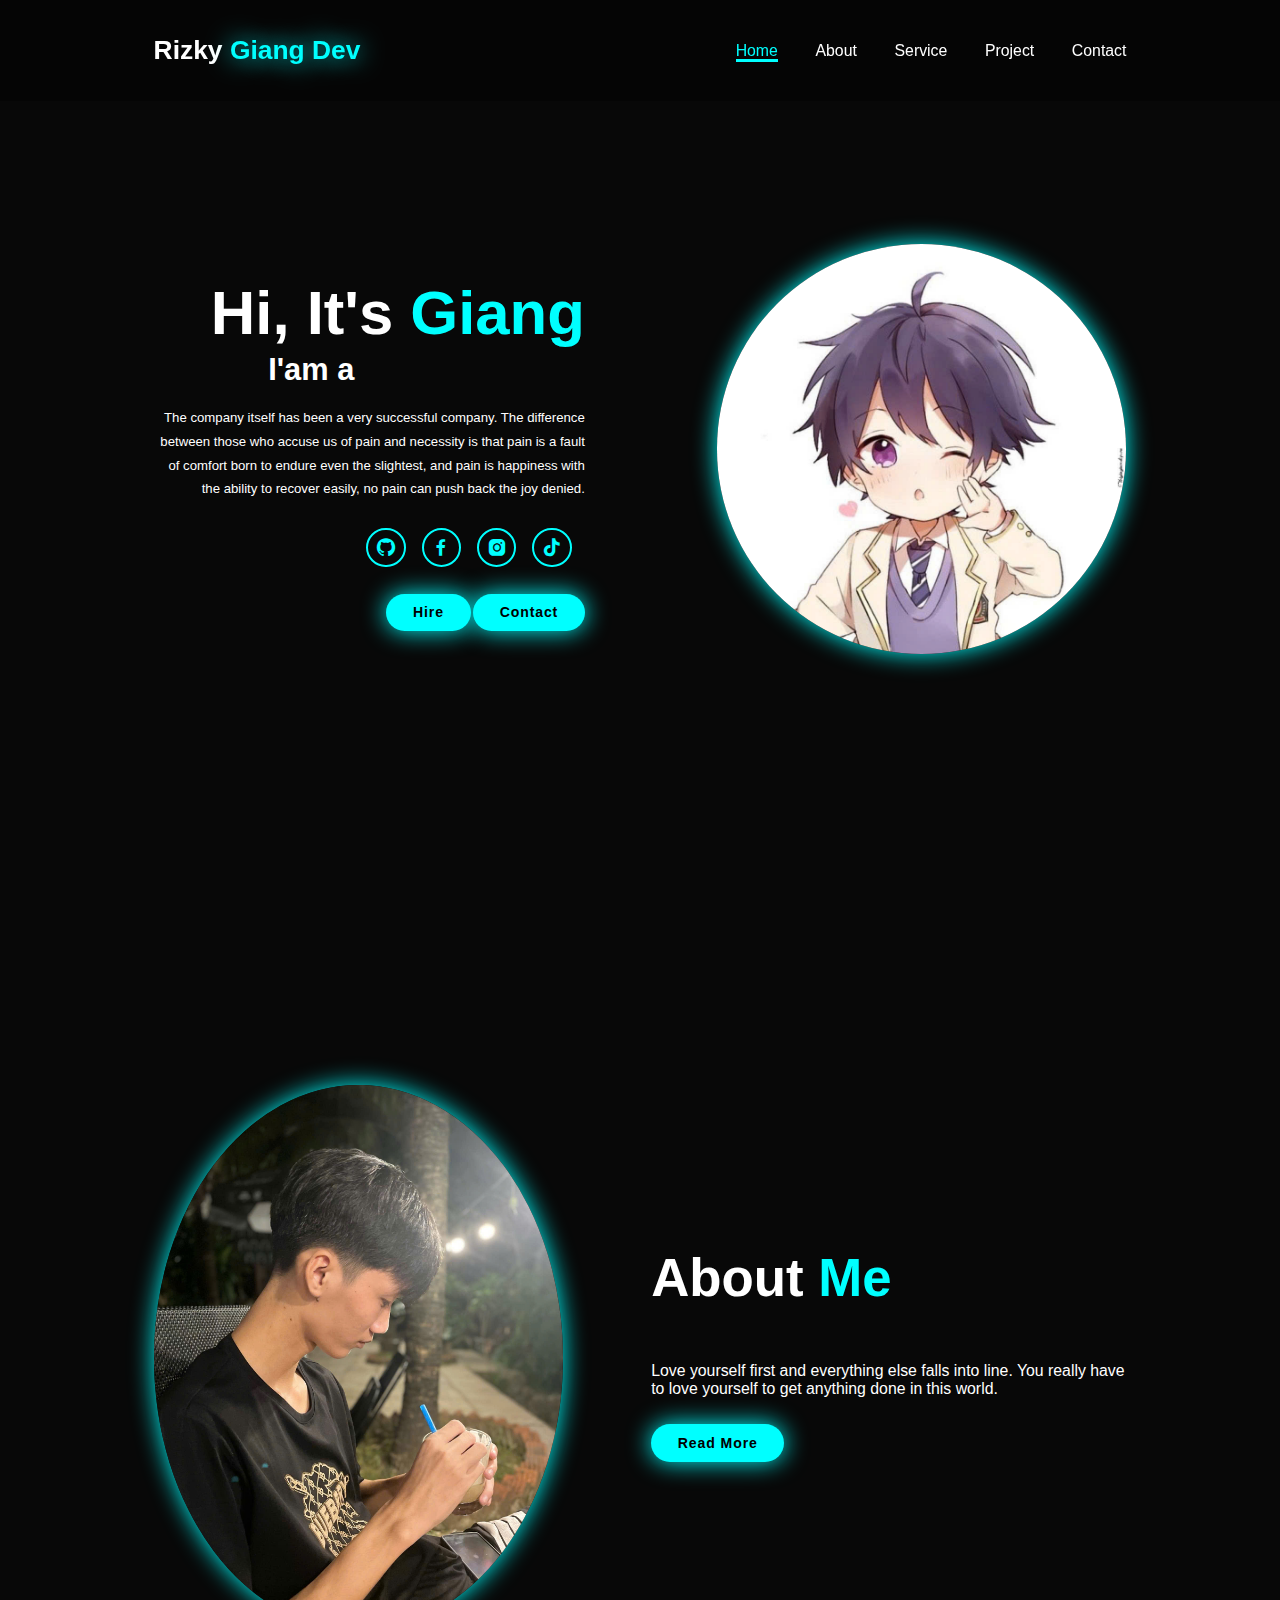
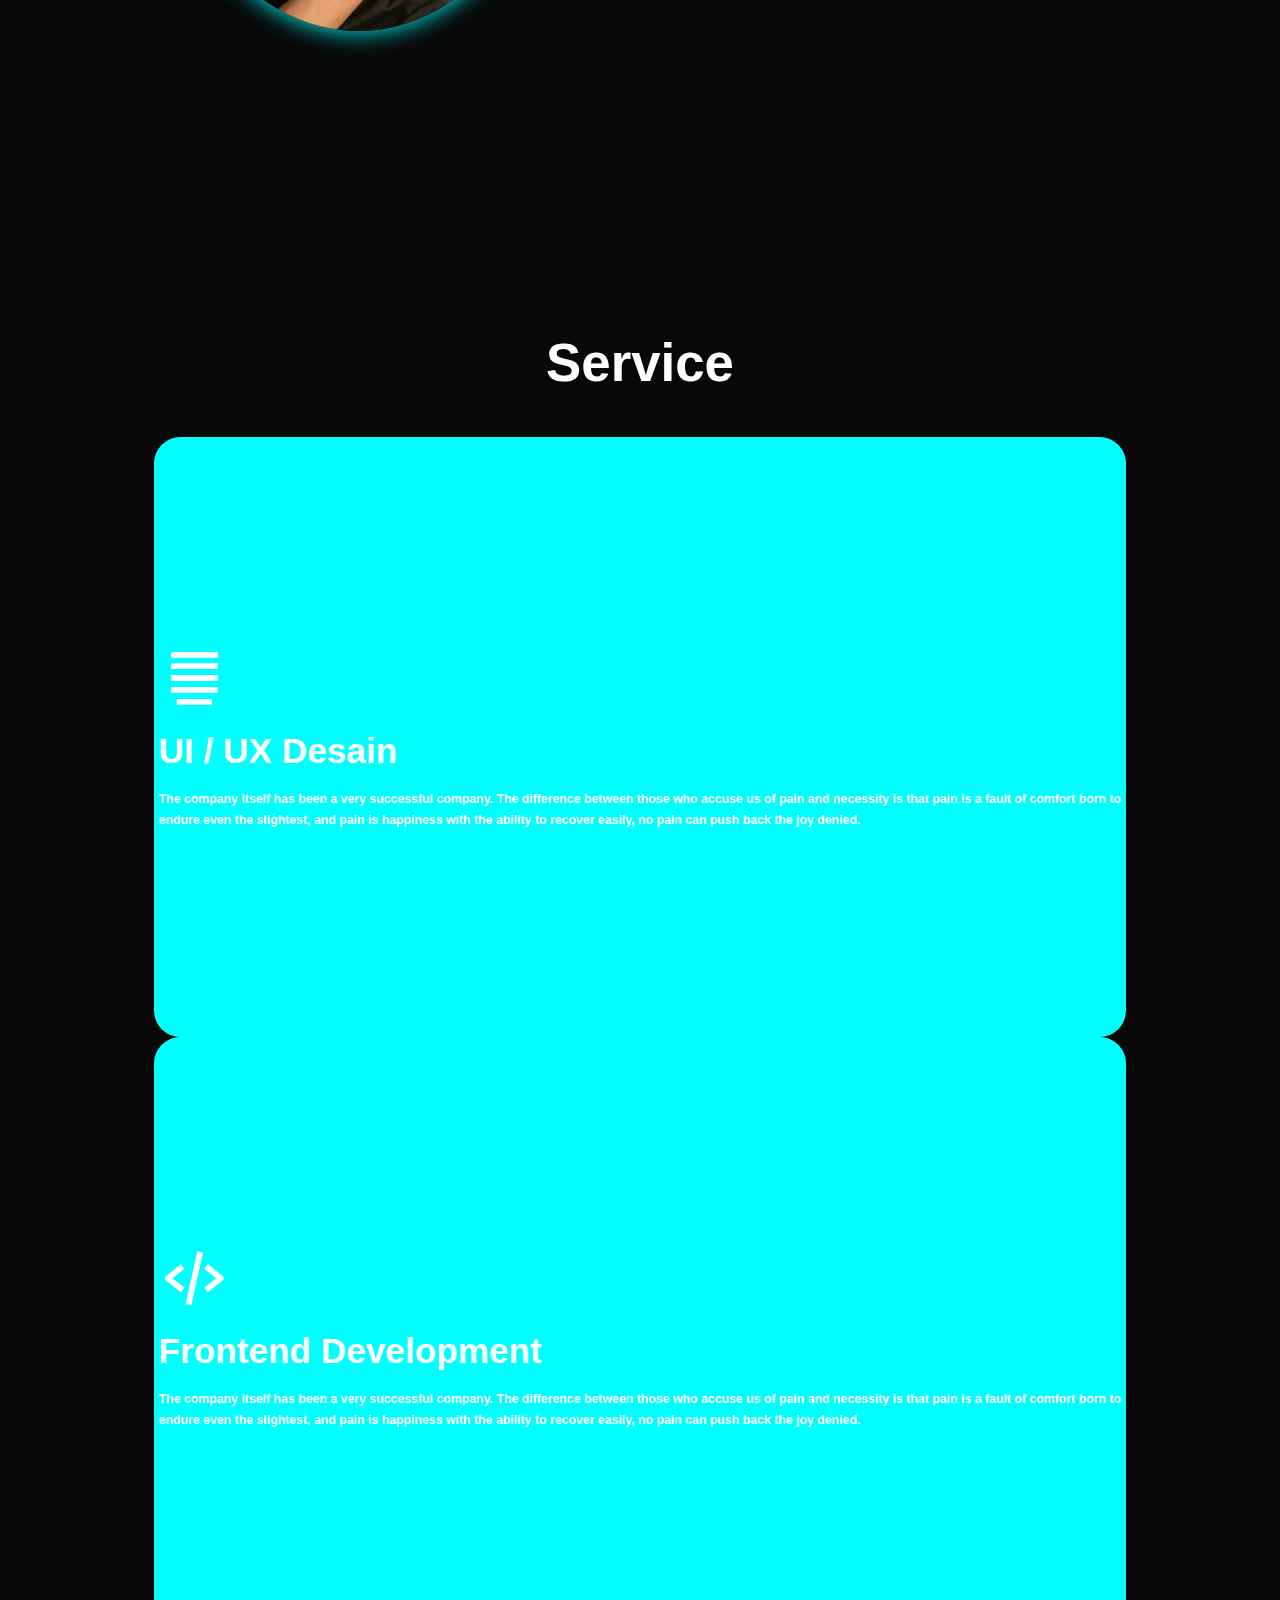
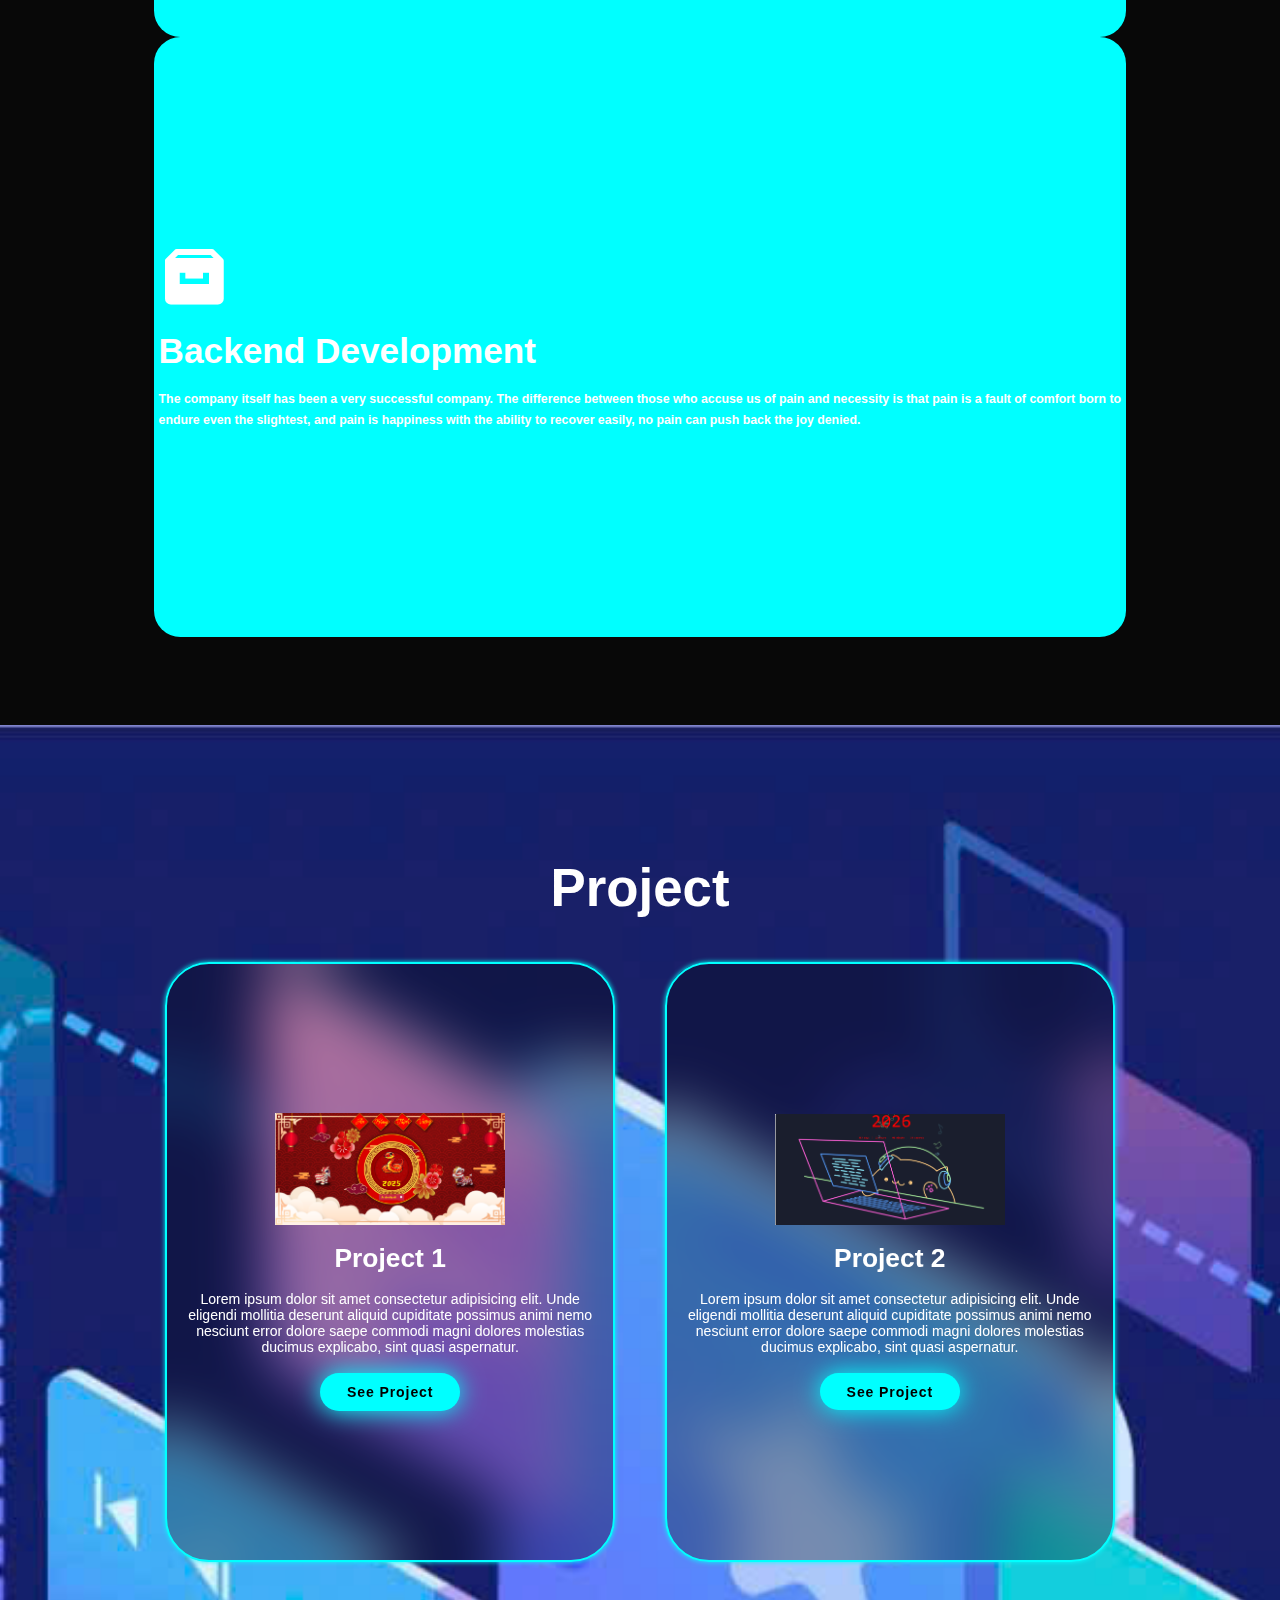
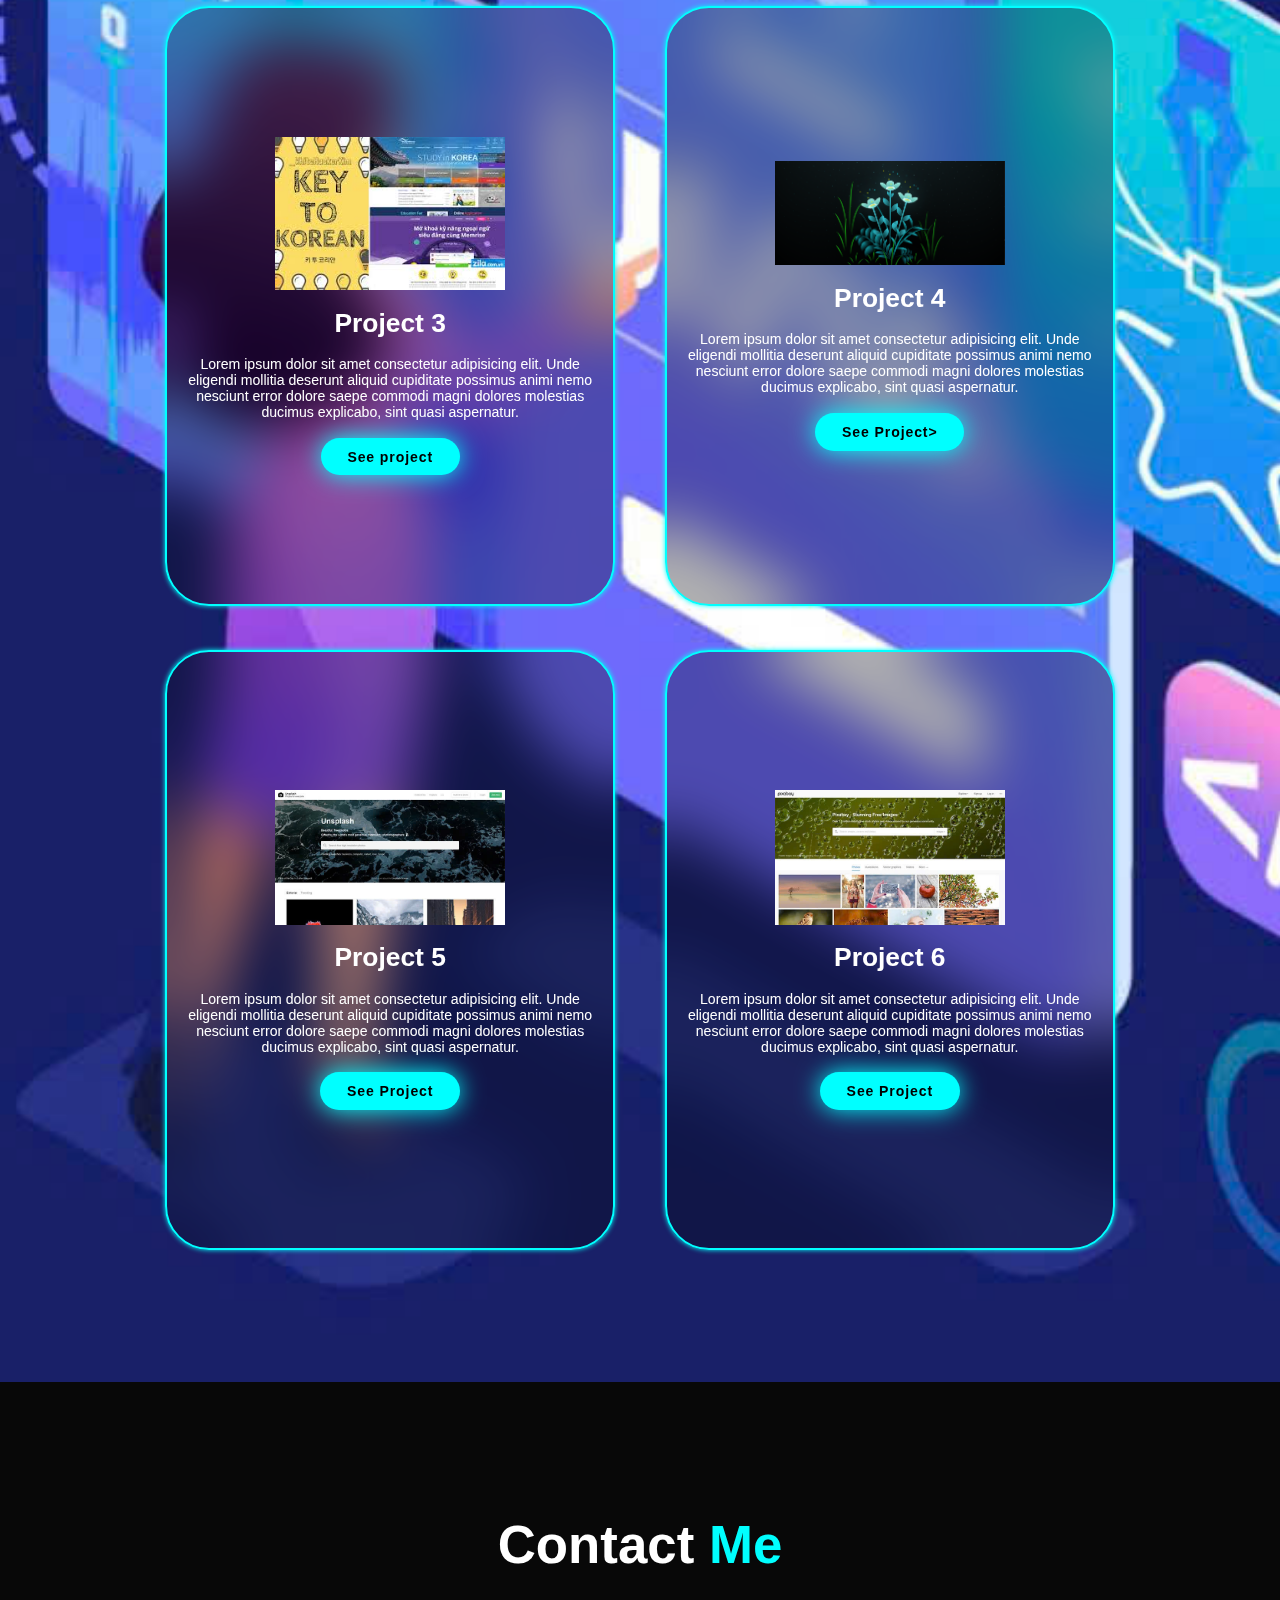
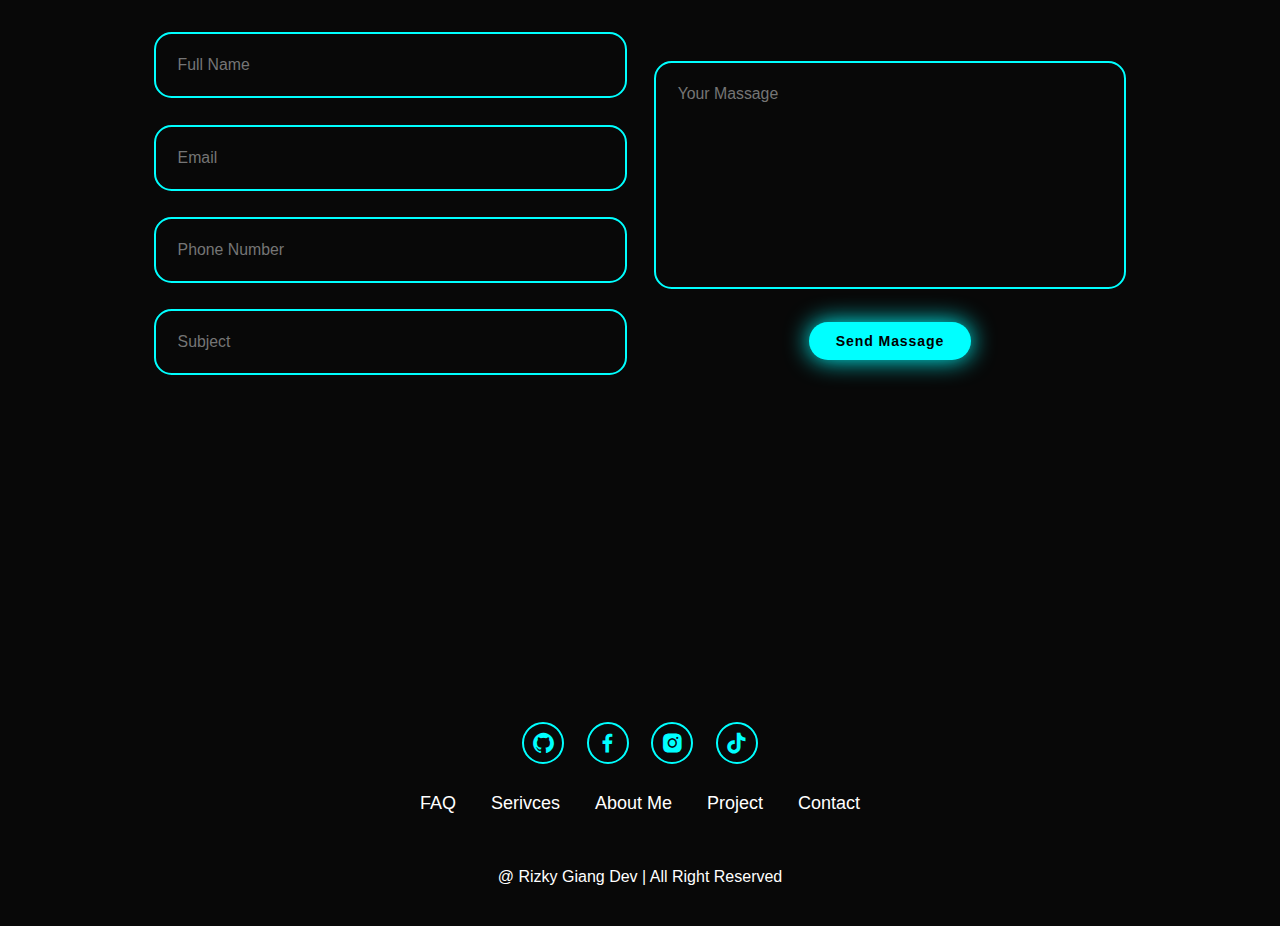
<file: index.html>
<!DOCTYPE html>
<html lang="en">
<head>
    <meta charset="UTF-8">
    <meta name="viewport" content="width=device-width, initial-scale=1.0">
    <title>Responsive Website</title>
    <link rel="stylesheet" href="style.css">
    <link href='https://unpkg.com/boxicons@2.1.4/css/boxicons.min.css' rel='stylesheet'>
</head>
<body>

    <header class="header">
        <a href="https://thietkewebchuyen.com/" class="logo">
            Rizky <span>Giang <span>Dev</span>
        </a>

        <i class="bx bx-menu" id="menu-icon"></i>

        <nav class="navbar">
            <a href="#home" class="active">Home</a>
            <a href="#about">About</a>
            <a href="#service">Service</a>
            <a href="#project">Project</a>
            <a href="#contact">Contact</a>
        </nav>
    </header>

    <section class="home" id="home">
        <div class="home-content">
            <h1>Hi, It's <span>Giang</span></h1>
            <h3 class="text-animation">
                I'am a <span></span>
            </h3>
            <p>The company itself has been a very successful company. The difference between those who accuse us of pain and necessity is that pain is a fault of comfort born to endure even the slightest, and pain is happiness with the ability to recover easily, no pain can push back the joy denied.</p>

            <div class="social-icons">
                <a href="https://github.com/Giang-LT">
                    <i class="bx bxl-github"></i>
                </a>
                <a href="https://www.facebook.com/GiangOK2006?mibextid=ZbWKwL">
                    <i class="bx bxl-facebook"></i>
                </a>
                <a href="https://www.instagram.com/tiengiang11.okgiang?igsh=MTRhemtqdXp4aHZjag==">
                    <i class="bx bxl-instagram-alt"></i>
                </a>
                <a href="https://www.tiktok.com/@gabriel1407?_t=8shg9Y6WSoS&_r=1">
                    <i class="bx bxl-tiktok"></i>
                </a>
            </div>

            <div class="btn-grup">
                <a href="https://zalo.me/0963793784
                " class="btn">Hire</a>
                <a href="https://zalo.me/0963793784" class="btn">Contact</a> 
            </div>
        </div>

        <div class="home-img">
            <img src="image/hihi.jpg" alt="">
        </div>     
    </section>

    <section class="about" id="about">
        <div class="about-img">
            <img src="image/giang.jpg" alt="">
        </div>
    
         <div class="about-content">
        <h2 class="heading">About <span>Me</span></h2>
        <h3 class="text-animation">
            <span></span>
        </h3>
        <p>Love yourself first and everything else falls into line. You really have to love yourself to get anything done in this world. </p>
        <a href="#" class="btn">Read More</a>
         </div>
    </section>

    <section class="service" id="service">
        <h2 class="heading">Service</h2>

        <div class="service container">
            <div class="service-box">
                <div class="service-info">
                    <i class="bx bx-align-justify"></i>
                    <h4>UI / UX Desain</h4>
                    <p>The company itself has been a very successful company. The difference between those who accuse us of pain and necessity is that pain is a fault of comfort born to endure even the slightest, and pain is happiness with the ability to recover easily, no pain can push back the joy denied.</p>
                </div>
            </div>
            
            <div class="service-box">
                <div class="service-info">
                    <i class="bx bx-code-alt"></i>
                    <h4>Frontend Development</h4>
                    <p>The company itself has been a very successful company. The difference between those who accuse us of pain and necessity is that pain is a fault of comfort born to endure even the slightest, and pain is happiness with the ability to recover easily, no pain can push back the joy denied.</p>
                </div>
            </div>

            <div class="service-box">
                <div class="service-info">
                    <i class="bx bxs-archive"></i>
                    <h4>Backend Development</h4>
                    <p>The company itself has been a very successful company. The difference between those who accuse us of pain and necessity is that pain is a fault of comfort born to endure even the slightest, and pain is happiness with the ability to recover easily, no pain can push back the joy denied.</p>
                </div>
            </div>
        </div>
    </section>

    <section class="project" id="project">
        <h2 class="heading">Project</h2>

        <div class="project-box">
            <div class="project-card">
                <img src="image/forjeck1.png" alt="">

                <h3>Project 1</h3>

                <p>Lorem ipsum dolor sit amet consectetur adipisicing elit. Unde eligendi mollitia deserunt aliquid cupiditate possimus animi nemo nesciunt error dolore saepe commodi magni dolores molestias ducimus explicabo, sint quasi aspernatur.</p>
                <a href="https://giang-lt.github.io/Happy-New-Year-2025/" class="btn">See Project</a>
            </div>

            <div class="project-card">
                <img src="image/forjeck2.png" alt="">

                <h3>Project 2</h3>

                <p>Lorem ipsum dolor sit amet consectetur adipisicing elit. Unde eligendi mollitia deserunt aliquid cupiditate possimus animi nemo nesciunt error dolore saepe commodi magni dolores molestias ducimus explicabo, sint quasi aspernatur.</p>
                <a href="https://giang-lt.github.io/chucmungnammoi2025/" class="btn">See Project</a> 
            </div>

            <div class="project-card">
                <img src="image/forjeck3.jpg" alt="">

                <h3>Project 3</h3>

                <p>Lorem ipsum dolor sit amet consectetur adipisicing elit. Unde eligendi mollitia deserunt aliquid cupiditate possimus animi nemo nesciunt error dolore saepe commodi magni dolores molestias ducimus explicabo, sint quasi aspernatur.</p>
                <a href="https://stone-brush-eea.notion.site/b2bfea9aa2154151809966be7c5bb1c6?v=b28ee4da6b664d6dba8a0a8b3a876345&pvs=4" class="btn">See project</a>
            </div>

            <div class="project-card">
                <img src="image/frojeck4.png" alt="">

                <h3>Project 4</h3>

                <p>Lorem ipsum dolor sit amet consectetur adipisicing elit. Unde eligendi mollitia deserunt aliquid cupiditate possimus animi nemo nesciunt error dolore saepe commodi magni dolores molestias ducimus explicabo, sint quasi aspernatur.</p>
                <a href="https://github.com/Giang-LT/phaohoaa" class="btn">See Project></a>
            </div>

            <div class="project-card">
                <img src="image/forjeck5.jpg" alt="">

                <h3>Project 5</h3>

                <p>Lorem ipsum dolor sit amet consectetur adipisicing elit. Unde eligendi mollitia deserunt aliquid cupiditate possimus animi nemo nesciunt error dolore saepe commodi magni dolores molestias ducimus explicabo, sint quasi aspernatur.</p>
                <div class="btn">See Project</div>
            </div>

            <div class="project-card">
                <img src="image/forjeck6.jpg" alt="">

                <h3>Project 6</h3>

                <p>Lorem ipsum dolor sit amet consectetur adipisicing elit. Unde eligendi mollitia deserunt aliquid cupiditate possimus animi nemo nesciunt error dolore saepe commodi magni dolores molestias ducimus explicabo, sint quasi aspernatur.</p>
                <div class="btn">See Project</div>
            </div>
        </div>
    </section>

    <section class="contact" id="contact">
        <h2 class="heading">Contact <span>Me</span></h2>

        <form action="#">
            <div class="input-group">
                <div class="input-box">
                    <input type="text" placeholder="Full Name">
                    <input type="email" placeholder="Email">
                </div>
                <div class="input-box">
                    <input type="number" 
                    placeholder="Phone Number">
                    <input type="text" 
                    placeholder="Subject">
                </div>
            </div>

            <div class="input-group-2">
                <textarea name="" id="" cols="30" rows="10" placeholder="Your Massage"></textarea>
                <input type="submit" value="Send Massage" class="btn">
            </div>
        </form>
    </section>

    <footer class="footer">
        <div class="social">
            <a href="https://github.com/Giang-LT">
                <i class="bx bxl-github"></i>
            </a>
            <a href="https://www.facebook.com/GiangOK2006?mibextid=ZbWKwL">
                <i class="bx bxl-facebook"></i>
            </a>
            <a href="https://www.instagram.com/tiengiang11.okgiang?igsh=MTRhemtqdXp4aHZjag==">
                <i class="bx bxl-instagram-alt"></i>
            </a>
            <a href="https://www.tiktok.com/@gabriel1407?_t=8shg9Y6WSoS&_r=1">
                <i class="bx bxl-tiktok"></i>
            </a>
        </div>

        <ul class="lsit">
            <li>
                <a href="https://stone-brush-eea.notion.site/Kh-m-Ph-Ti-ng-H-n-M-i-C-u-H-i-B-n-C-n-Bi-t-16e790b26ded80edae0adb3f8edd57dd?pvs=4">FAQ</a>
            </li>
            <li>
                <a href="#services">Serivces</a>
            </li>
            <li>
                <a href="#about">About Me</a>
            </li>
            <li>
                <a href="#Project">Project</a>
            </li>
            <li>
                <a href="#contact">Contact</a>
            </li>
        </ul>
        <p class="copyright">
            @ Rizky Giang Dev | All Right Reserved
        </p>
    </footer>
    <script src="script.js"></script>
</body>
</html>
</file>
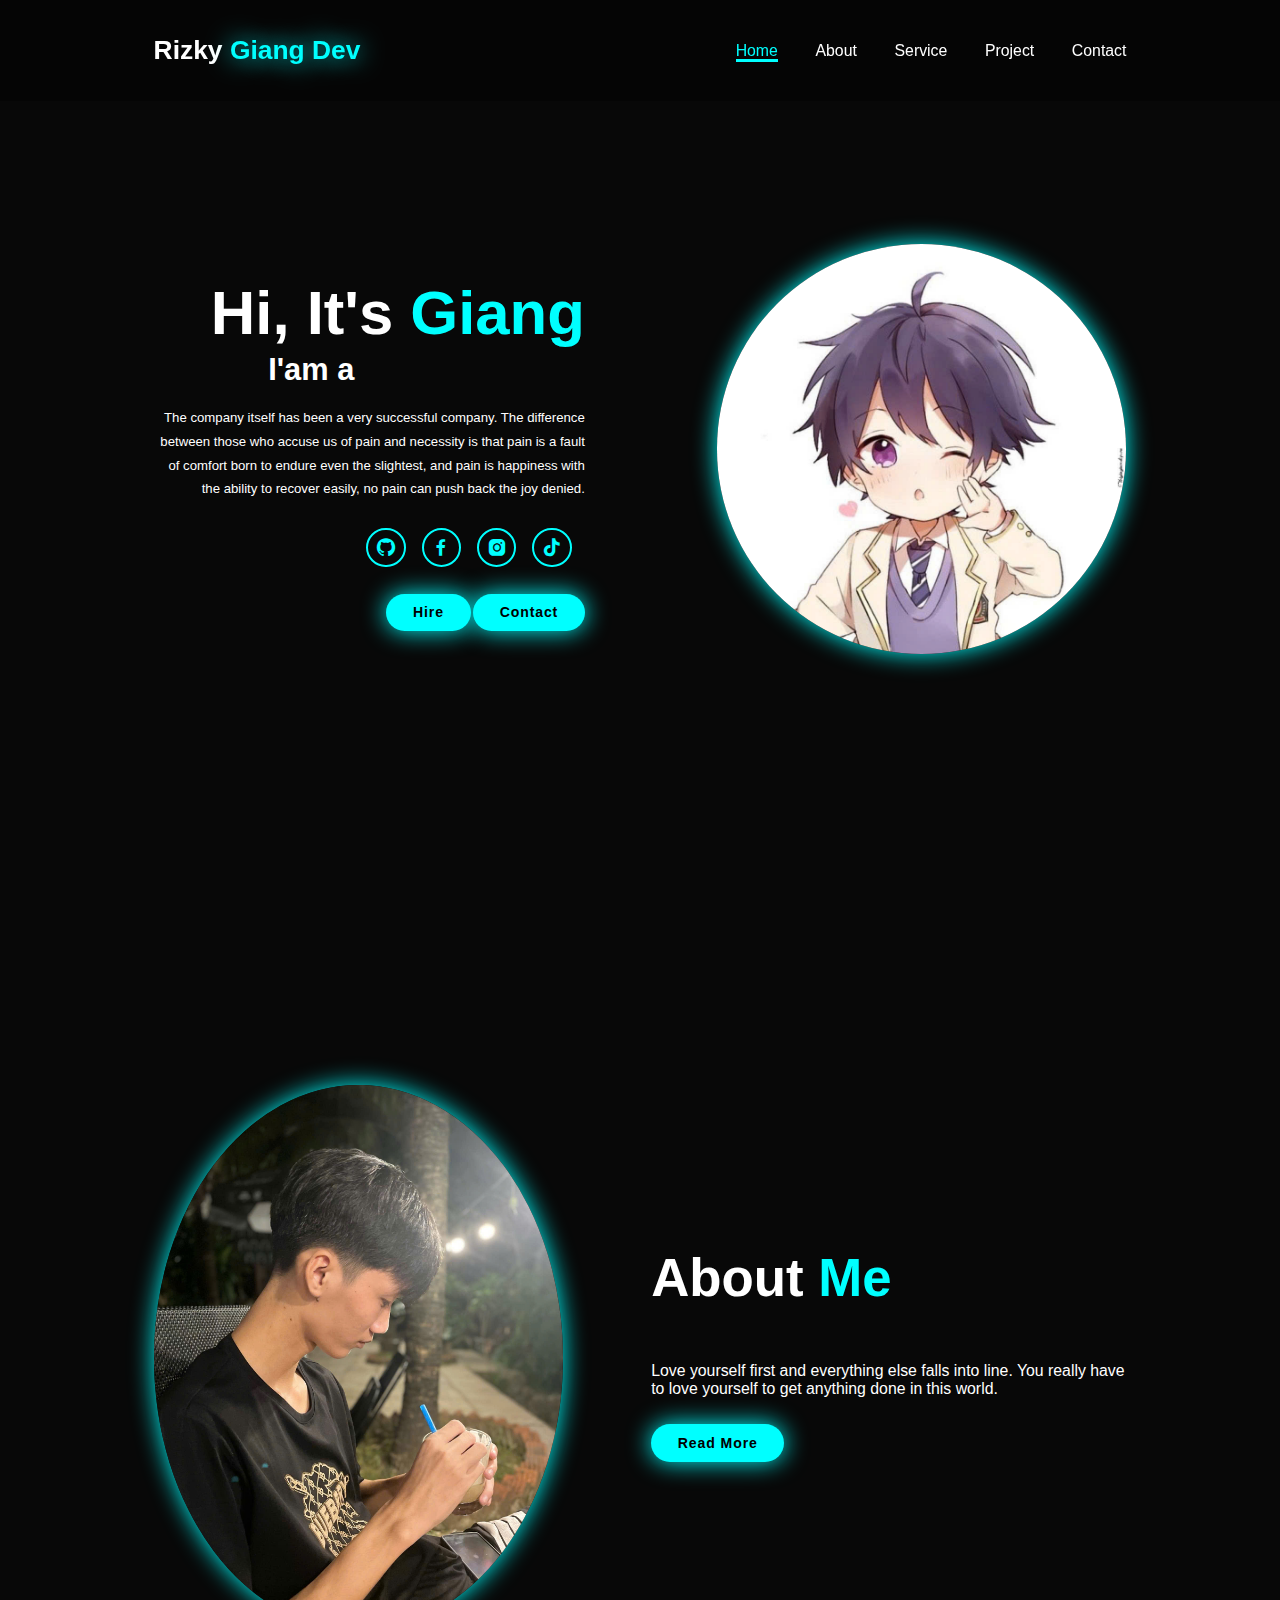
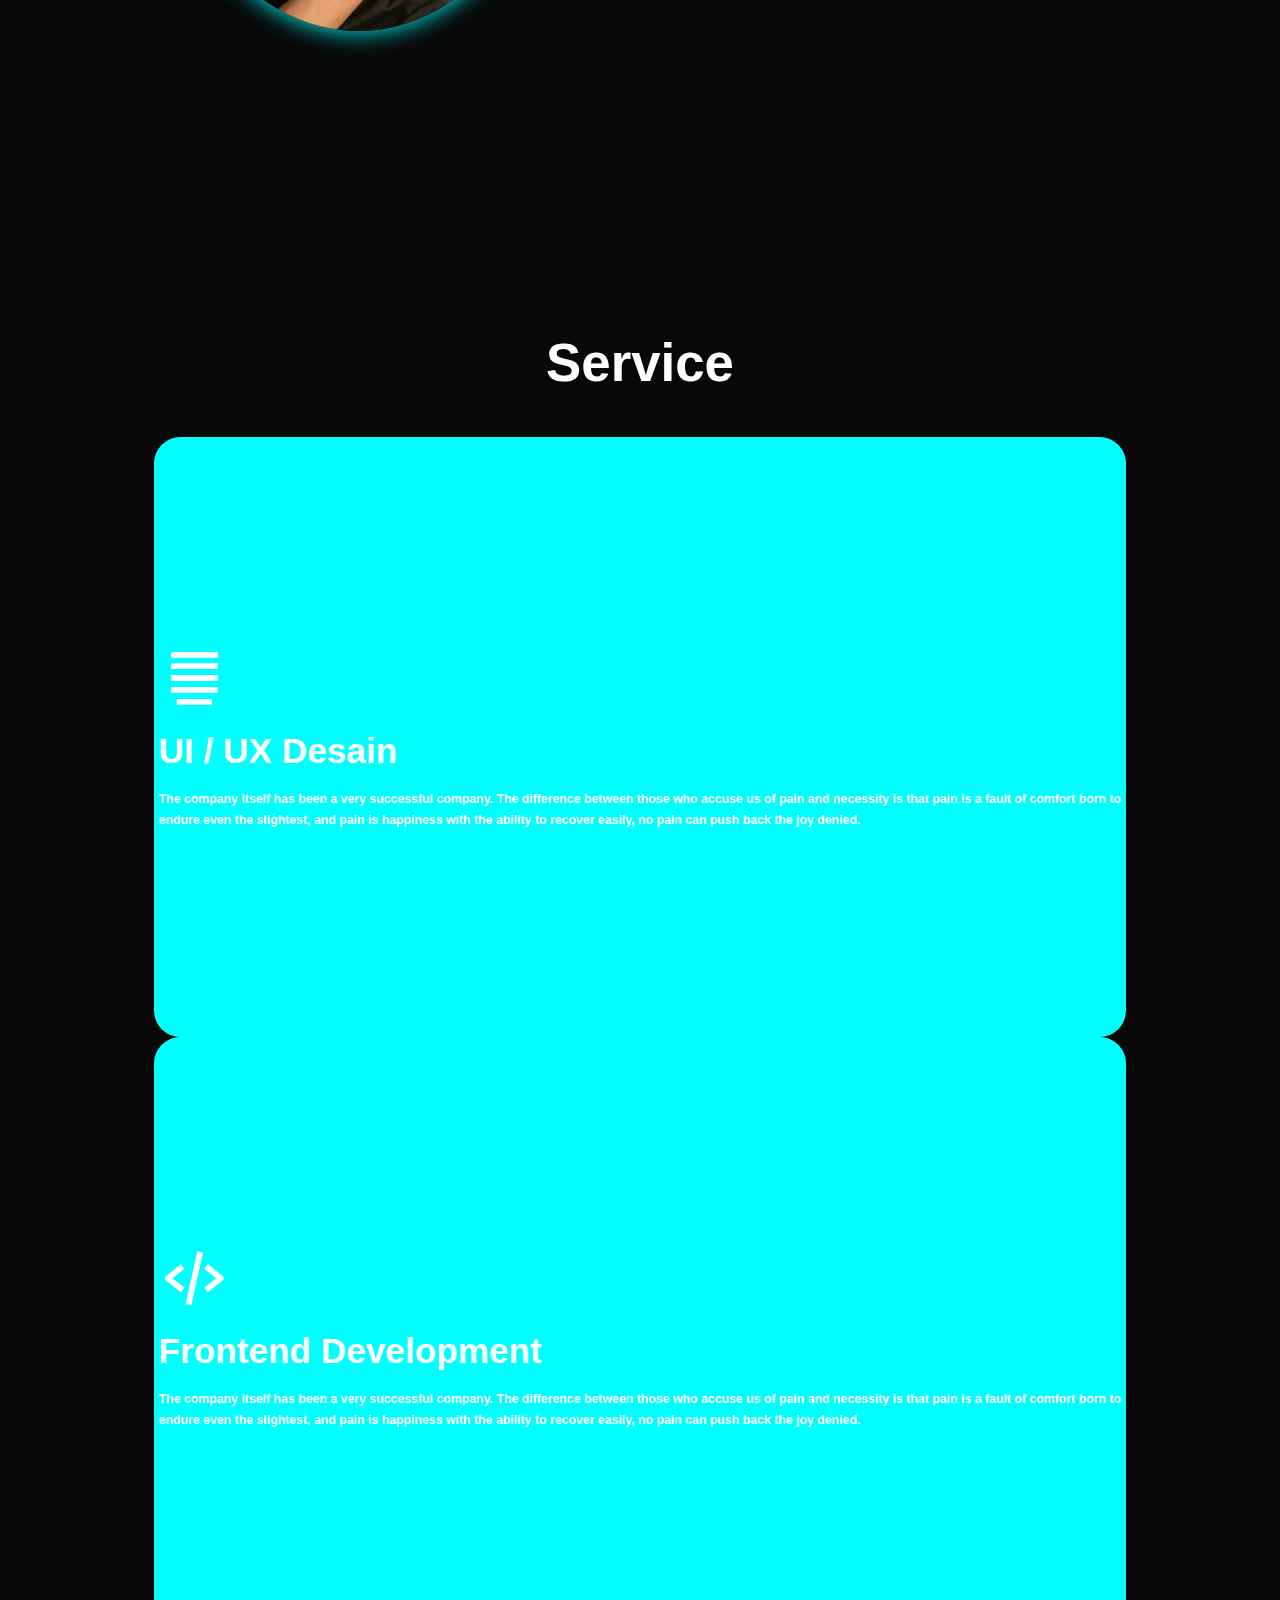
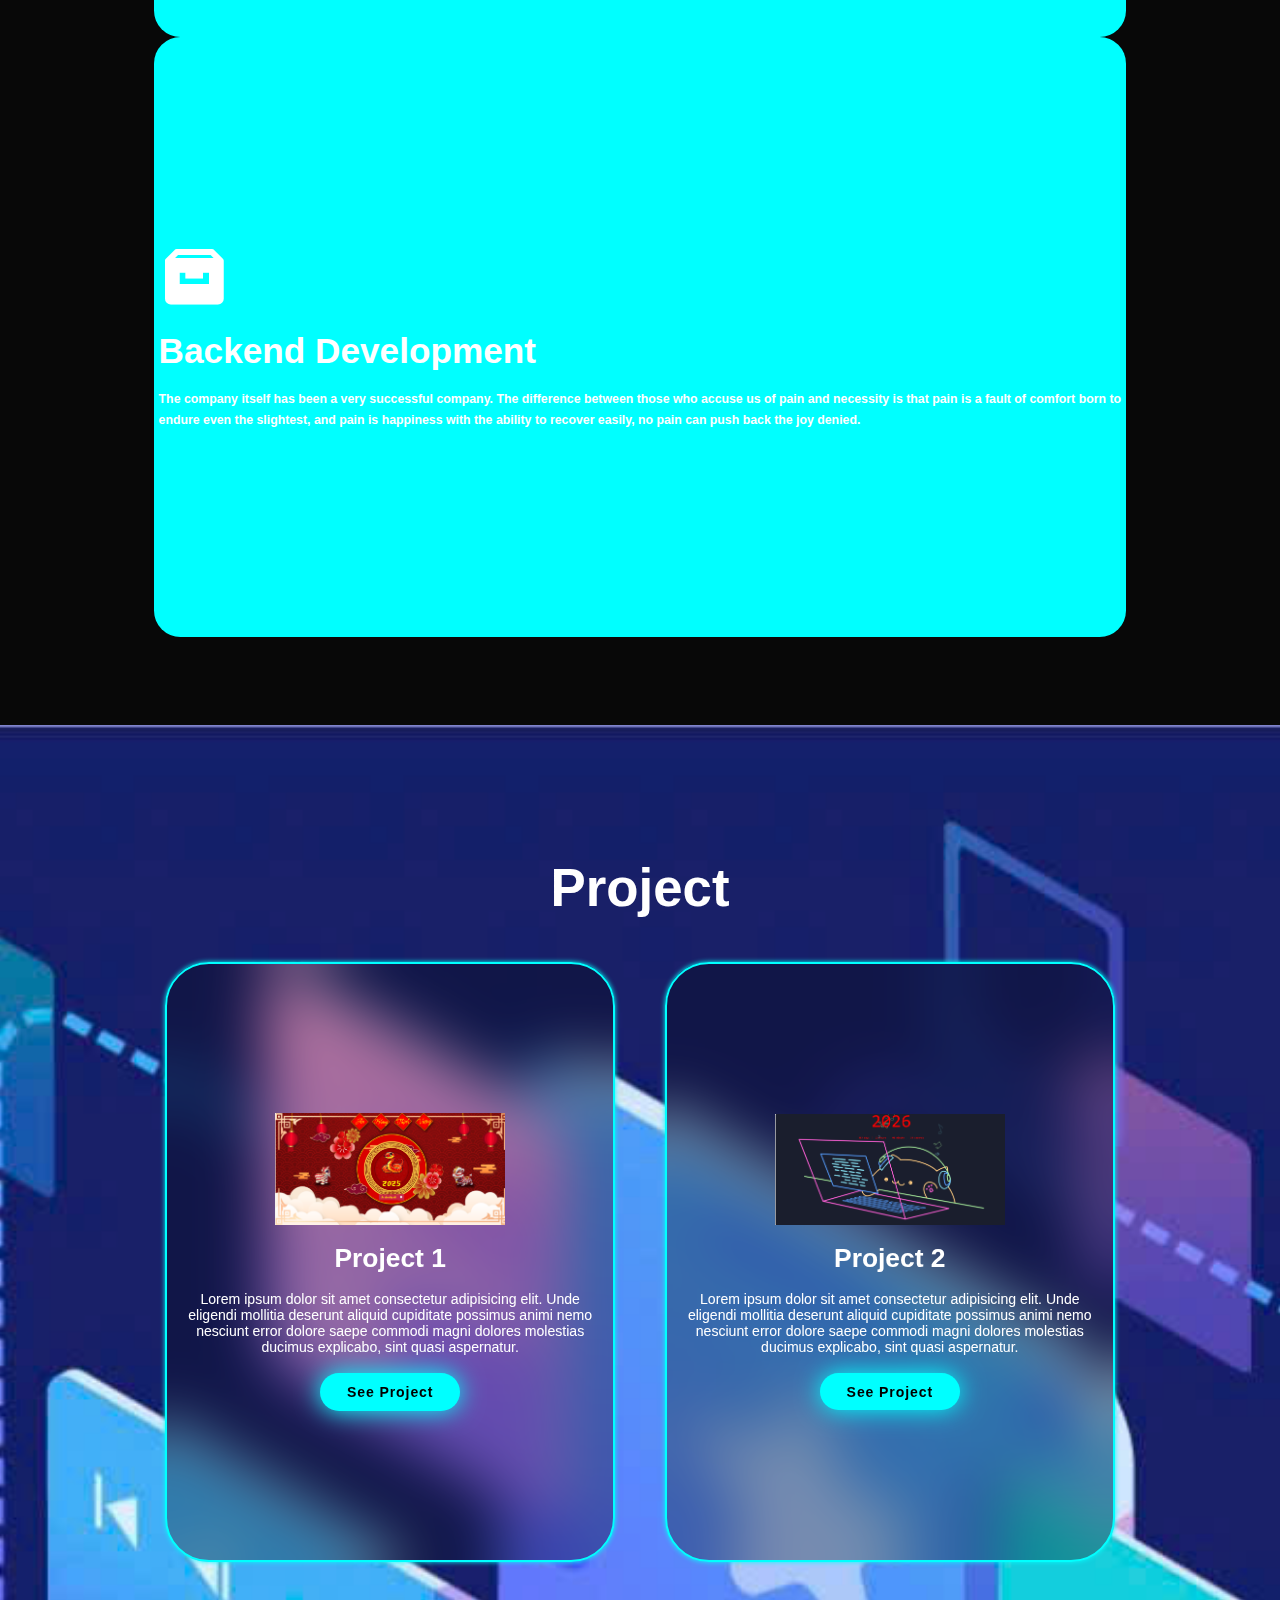
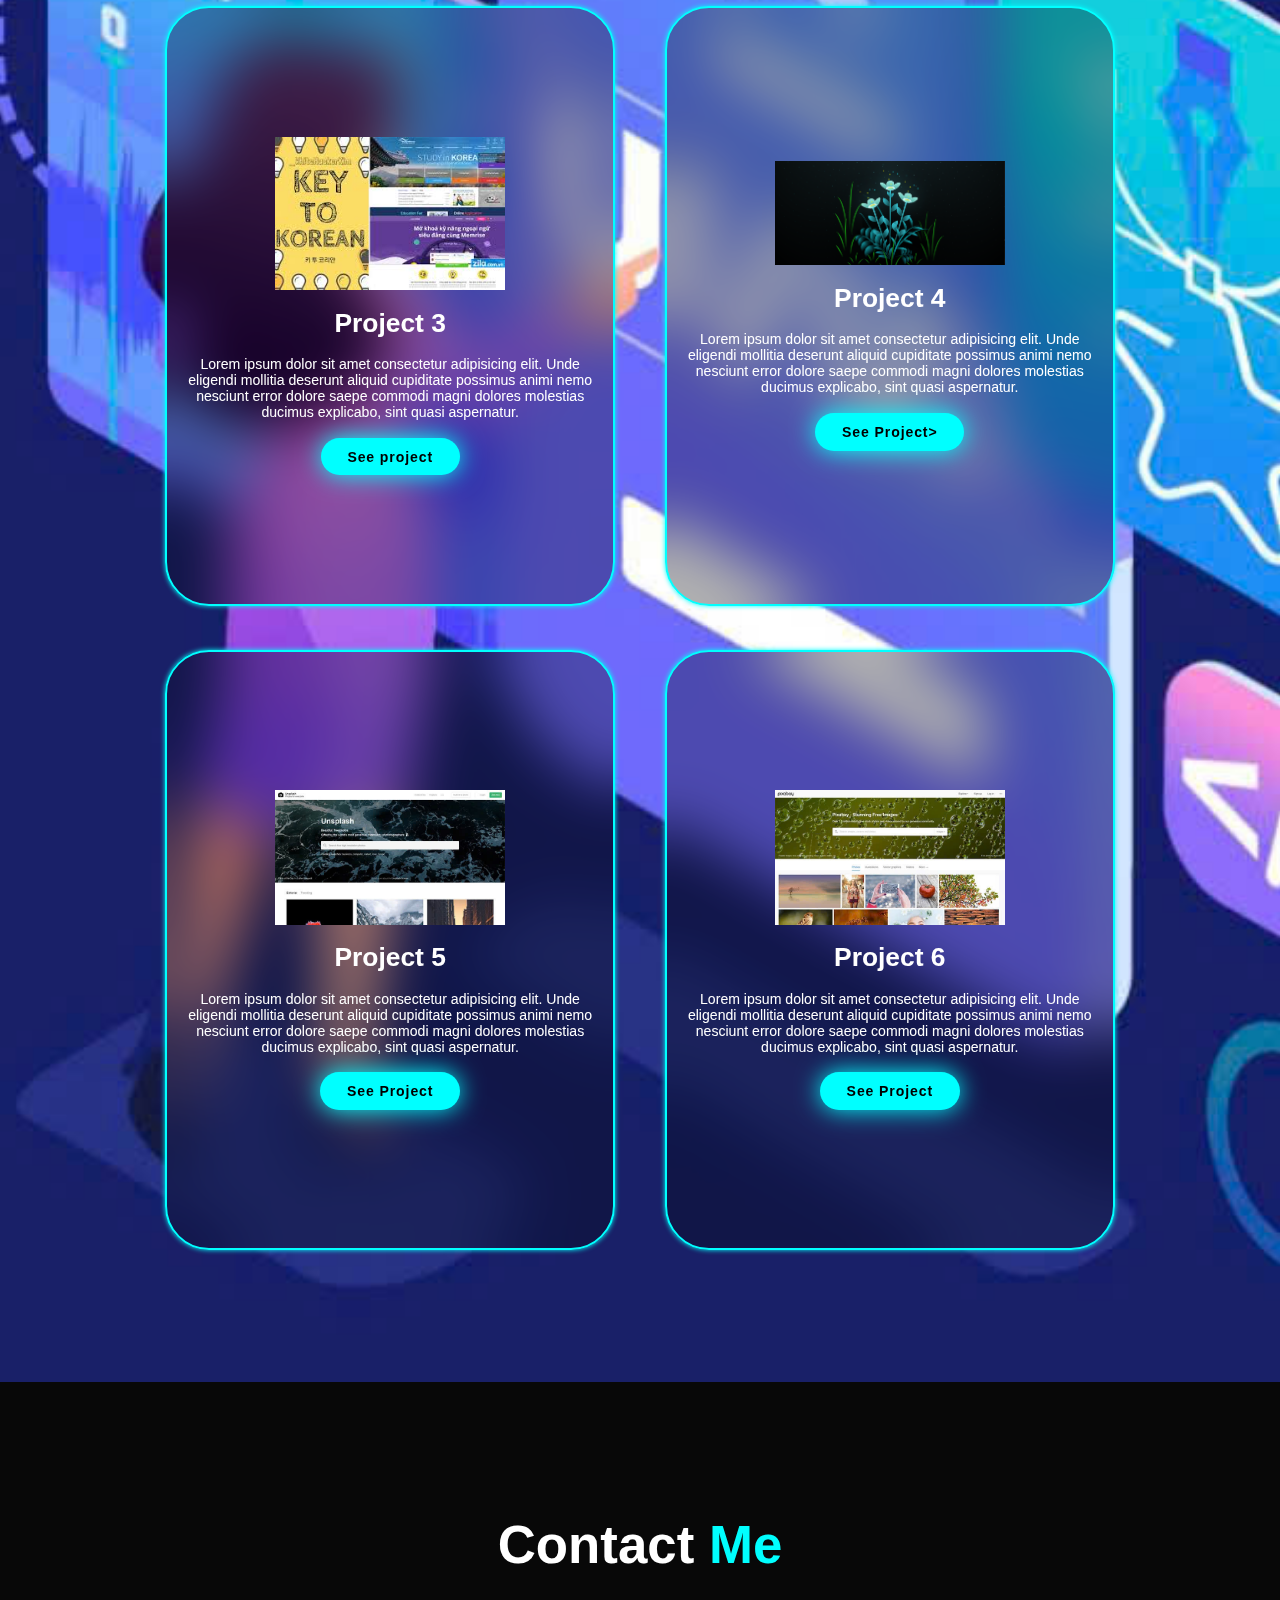
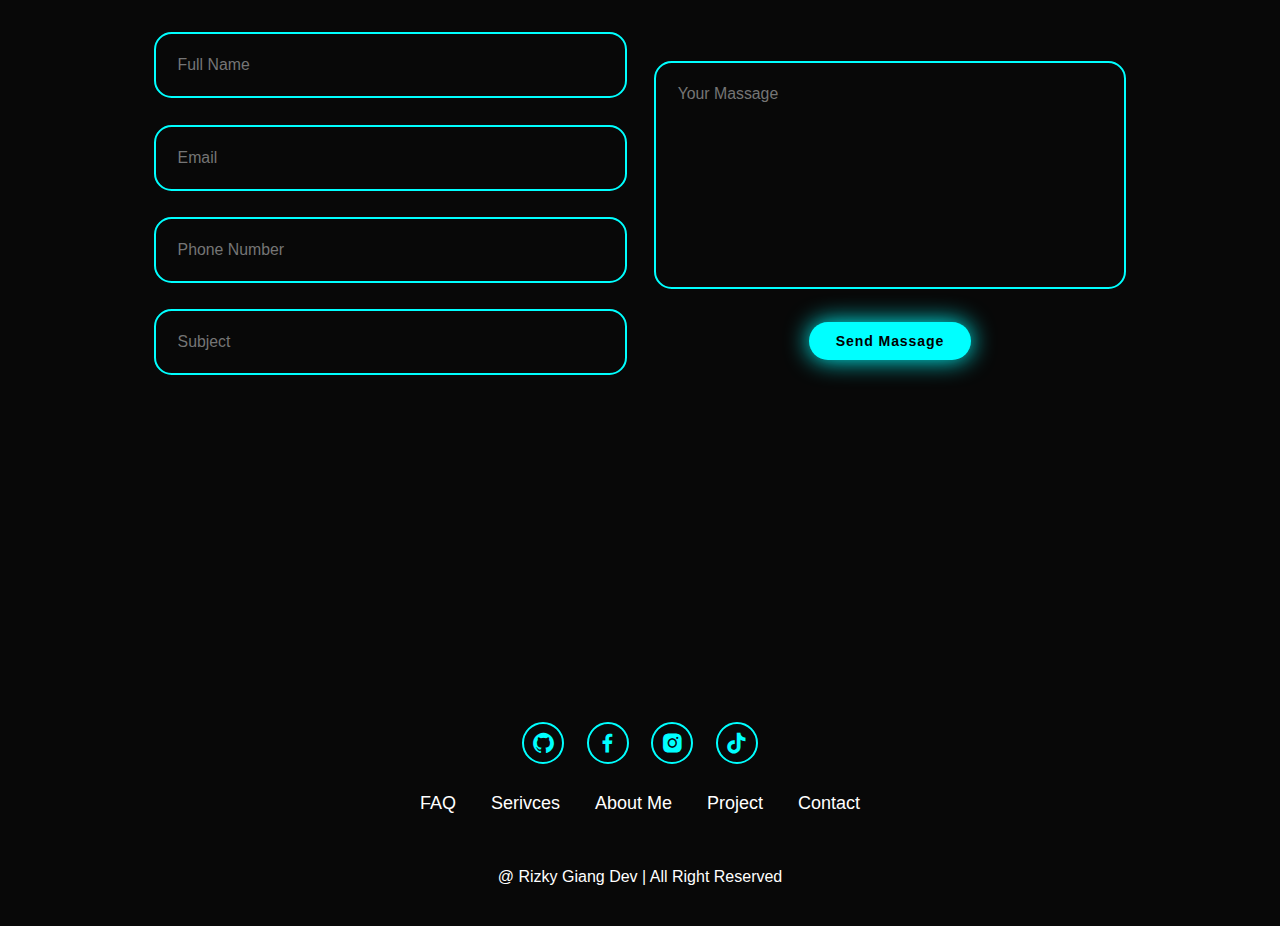
<file: html.html>
<!DOCTYPE html>
<html lang="en">
<head>
    <meta charset="UTF-8">
    <meta name="viewport" content="width=device-width, initial-scale=1.0">
    <title>Responsive Website</title>
    <link rel="stylesheet" href="style.css">
    <link href='https://unpkg.com/boxicons@2.1.4/css/boxicons.min.css' rel='stylesheet'>
</head>
<body>

    <header class="header">
        <a href="https://thietkewebchuyen.com/" class="logo">
            Rizky <span>Giang <span>Dev</span>
        </a>

        <i class="bx bx-menu" id="menu-icon"></i>

        <nav class="navbar">
            <a href="#home" class="active">Home</a>
            <a href="#about">About</a>
            <a href="#service">Service</a>
            <a href="#project">Project</a>
            <a href="#contact">Contact</a>
        </nav>
    </header>

    <section class="home" id="home">
        <div class="home-content">
            <h1>Hi, It's <span>Giang</span></h1>
            <h3 class="text-animation">
                I'am a <span></span>
            </h3>
            <p>The company itself has been a very successful company. The difference between those who accuse us of pain and necessity is that pain is a fault of comfort born to endure even the slightest, and pain is happiness with the ability to recover easily, no pain can push back the joy denied.</p>

            <div class="social-icons">
                <a href="https://github.com/Giang-LT">
                    <i class="bx bxl-github"></i>
                </a>
                <a href="https://www.facebook.com/GiangOK2006?mibextid=ZbWKwL">
                    <i class="bx bxl-facebook"></i>
                </a>
                <a href="https://www.instagram.com/tiengiang11.okgiang?igsh=MTRhemtqdXp4aHZjag==">
                    <i class="bx bxl-instagram-alt"></i>
                </a>
                <a href="https://www.tiktok.com/@gabriel1407?_t=8shg9Y6WSoS&_r=1">
                    <i class="bx bxl-tiktok"></i>
                </a>
            </div>

            <div class="btn-grup">
                <a href="https://zalo.me/0963793784
                " class="btn">Hire</a>
                <a href="https://zalo.me/0963793784" class="btn">Contact</a> 
            </div>
        </div>

        <div class="home-img">
            <img src="image/hihi.jpg" alt="">
        </div>     
    </section>

    <section class="about" id="about">
        <div class="about-img">
            <img src="image/giang.jpg" alt="">
        </div>
    
         <div class="about-content">
        <h2 class="heading">About <span>Me</span></h2>
        <h3 class="text-animation">
            <span></span>
        </h3>
        <p>Love yourself first and everything else falls into line. You really have to love yourself to get anything done in this world. </p>
        <a href="#" class="btn">Read More</a>
         </div>
    </section>

    <section class="service" id="service">
        <h2 class="heading">Service</h2>

        <div class="service container">
            <div class="service-box">
                <div class="service-info">
                    <i class="bx bx-align-justify"></i>
                    <h4>UI / UX Desain</h4>
                    <p>The company itself has been a very successful company. The difference between those who accuse us of pain and necessity is that pain is a fault of comfort born to endure even the slightest, and pain is happiness with the ability to recover easily, no pain can push back the joy denied.</p>
                </div>
            </div>
            
            <div class="service-box">
                <div class="service-info">
                    <i class="bx bx-code-alt"></i>
                    <h4>Frontend Development</h4>
                    <p>The company itself has been a very successful company. The difference between those who accuse us of pain and necessity is that pain is a fault of comfort born to endure even the slightest, and pain is happiness with the ability to recover easily, no pain can push back the joy denied.</p>
                </div>
            </div>

            <div class="service-box">
                <div class="service-info">
                    <i class="bx bxs-archive"></i>
                    <h4>Backend Development</h4>
                    <p>The company itself has been a very successful company. The difference between those who accuse us of pain and necessity is that pain is a fault of comfort born to endure even the slightest, and pain is happiness with the ability to recover easily, no pain can push back the joy denied.</p>
                </div>
            </div>
        </div>
    </section>

    <section class="project" id="project">
        <h2 class="heading">Project</h2>

        <div class="project-box">
            <div class="project-card">
                <img src="image/forjeck1.png" alt="">

                <h3>Project 1</h3>

                <p>Lorem ipsum dolor sit amet consectetur adipisicing elit. Unde eligendi mollitia deserunt aliquid cupiditate possimus animi nemo nesciunt error dolore saepe commodi magni dolores molestias ducimus explicabo, sint quasi aspernatur.</p>
                <a href="https://giang-lt.github.io/Happy-New-Year-2025/" class="btn">See Project</a>
            </div>

            <div class="project-card">
                <img src="image/forjeck2.png" alt="">

                <h3>Project 2</h3>

                <p>Lorem ipsum dolor sit amet consectetur adipisicing elit. Unde eligendi mollitia deserunt aliquid cupiditate possimus animi nemo nesciunt error dolore saepe commodi magni dolores molestias ducimus explicabo, sint quasi aspernatur.</p>
                <a href="https://giang-lt.github.io/chucmungnammoi2025/" class="btn">See Project</a> 
            </div>

            <div class="project-card">
                <img src="image/forjeck3.jpg" alt="">

                <h3>Project 3</h3>

                <p>Lorem ipsum dolor sit amet consectetur adipisicing elit. Unde eligendi mollitia deserunt aliquid cupiditate possimus animi nemo nesciunt error dolore saepe commodi magni dolores molestias ducimus explicabo, sint quasi aspernatur.</p>
                <a href="https://stone-brush-eea.notion.site/b2bfea9aa2154151809966be7c5bb1c6?v=b28ee4da6b664d6dba8a0a8b3a876345&pvs=4" class="btn">See project</a>
            </div>

            <div class="project-card">
                <img src="image/frojeck4.png" alt="">

                <h3>Project 4</h3>

                <p>Lorem ipsum dolor sit amet consectetur adipisicing elit. Unde eligendi mollitia deserunt aliquid cupiditate possimus animi nemo nesciunt error dolore saepe commodi magni dolores molestias ducimus explicabo, sint quasi aspernatur.</p>
                <a href="https://github.com/Giang-LT/phaohoaa" class="btn">See Project></a>
            </div>

            <div class="project-card">
                <img src="image/forjeck5.jpg" alt="">

                <h3>Project 5</h3>

                <p>Lorem ipsum dolor sit amet consectetur adipisicing elit. Unde eligendi mollitia deserunt aliquid cupiditate possimus animi nemo nesciunt error dolore saepe commodi magni dolores molestias ducimus explicabo, sint quasi aspernatur.</p>
                <div class="btn">See Project</div>
            </div>

            <div class="project-card">
                <img src="image/forjeck6.jpg" alt="">

                <h3>Project 6</h3>

                <p>Lorem ipsum dolor sit amet consectetur adipisicing elit. Unde eligendi mollitia deserunt aliquid cupiditate possimus animi nemo nesciunt error dolore saepe commodi magni dolores molestias ducimus explicabo, sint quasi aspernatur.</p>
                <div class="btn">See Project</div>
            </div>
        </div>
    </section>

    <section class="contact" id="contact">
        <h2 class="heading">Contact <span>Me</span></h2>

        <form action="#">
            <div class="input-group">
                <div class="input-box">
                    <input type="text" placeholder="Full Name">
                    <input type="email" placeholder="Email">
                </div>
                <div class="input-box">
                    <input type="number" 
                    placeholder="Phone Number">
                    <input type="text" 
                    placeholder="Subject">
                </div>
            </div>

            <div class="input-group-2">
                <textarea name="" id="" cols="30" rows="10" placeholder="Your Massage"></textarea>
                <input type="submit" value="Send Massage" class="btn">
            </div>
        </form>
    </section>

    <footer class="footer">
        <div class="social">
            <a href="https://github.com/Giang-LT">
                <i class="bx bxl-github"></i>
            </a>
            <a href="https://www.facebook.com/GiangOK2006?mibextid=ZbWKwL">
                <i class="bx bxl-facebook"></i>
            </a>
            <a href="https://www.instagram.com/tiengiang11.okgiang?igsh=MTRhemtqdXp4aHZjag==">
                <i class="bx bxl-instagram-alt"></i>
            </a>
            <a href="https://www.tiktok.com/@gabriel1407?_t=8shg9Y6WSoS&_r=1">
                <i class="bx bxl-tiktok"></i>
            </a>
        </div>

        <ul class="lsit">
            <li>
                <a href="https://stone-brush-eea.notion.site/Kh-m-Ph-Ti-ng-H-n-M-i-C-u-H-i-B-n-C-n-Bi-t-16e790b26ded80edae0adb3f8edd57dd?pvs=4">FAQ</a>
            </li>
            <li>
                <a href="#services">Serivces</a>
            </li>
            <li>
                <a href="#about">About Me</a>
            </li>
            <li>
                <a href="#Project">Project</a>
            </li>
            <li>
                <a href="#contact">Contact</a>
            </li>
        </ul>
        <p class="copyright">
            @ Rizky Giang Dev | All Right Reserved
        </p>
    </footer>
    <script src="script.js"></script>
</body>
</html>
</file>
<file: style.css>
* {
    margin: 0;
    padding: 0;
    box-sizing: border-box;
    text-decoration: none;
    border: none;
    outline: none;
    scroll-behavior: smooth;
    font-family: "Poppins", sans-serif;
}
:root {
    --bg-color: #080808;
    --second-bg-color: #080808;
    --text-color: white;
    --main-color: aqua;
}
html{
    font-size: 60%;
    overflow-x: hidden;
}
body{
    background: var(--bg-color);
    color: var(--text-color);
}
.header{
    position: fixed;
    top: 0;
    left: 0;
    padding: 4rem 12% 4rem;
    background: rgba(0, 0, 0, 0.3);
    backdrop-filter: blur(10px);
    display: flex;
    justify-content: space-between;
    align-items: center;
    z-index: 100;
    width: 100%;
}
.logo{
    font-size: 3rem;
    color: var(--text-color);
    font-weight: 800;
    cursor: pointer;
    transition: 0.3 ease;
}
.logo:hover{
    transform: scale(1.1);
}
.logo span{
    text-shadow: 0 0 25px var(--main-color);
}
.navbar a{
    font-size: 1.8rem;
    color: var(--text-color);
    margin-left: 4rem;
    font-weight: 500;
    transition: 0.3s ease;
    border-bottom: 3px solid transparent;
}
.navbar a:hover,
.navbar a.active{
    color: var(--main-color);
    border-bottom: 3px solid var(--main-color);
}
#menu-icon{
    font-size: 3.6rem;
    color: var(--main-color);
    display: none;
}
section{
    min-height: 100vh;
    padding: 10rem 12% 10rem;
}
.home{
    display: flex;
    align-items: center;
    justify-content: center;
    gap: 15rem;
}
.home-content{
    display: flex;
    flex-direction: column;
    align-items: flex-end;
    text-align: right;
    justify-content: center;
}
span{
    color: var(--main-color);
}
.logo span{
    color: var(--main-color);
}
.home-content h3{
    margin-bottom: 2rem;
    margin-top: 1rem;
    font-size: 3.5rem;
}
.home-content h1{
    font-size: 7rem;
    font-weight: 700;
    margin-top: 1.5rem;
    line-height: 1;
}
.home-img img{
    position: relative;
    width: 32vw;
    border-radius: 50%;
    box-shadow: 0 0 25px var(--main-color);
    cursor: pointer;
    transition: 0.4s ease-in-out;
}
.home-img img:hover{
    box-shadow: 0 0 25px var(--main-color),
                0 0 50px var(--main-color),
                0 0 100px var(--main-color);
}
.home-content p{
    font-size: 1.5rem;
    font-weight: 500;
    line-height: 1.8;
    max-width: 1000px;
}
.social-icons a{
    display: inline-flex;
    justify-content: center;
    align-items: center;
    width: 4.5rem;
    height: 4.5rem;
    background: transparent;
    border: 2px solid var(--main-color);
    font-size: 2.5rem;
    border-radius: 50%;
    color: var(--main-color);
    margin: 3rem 1.5rem 3rem 0;
    transition: 0.3 ease;
}
.social-icons a:hover{
    color: var(--text-color);
    transform: scale(1.3)translateY(-5px);
    box-shadow: 0 0 25px var(--main-color);
    background-color: var(--main-color);
}
.btn{
    display: inline-block;
    padding: 1rem 2.8rem;
    background: var(--main-color);
    box-shadow: 0 0 25px var(--main-color);
    border-radius: 4rem;
    font-size: 1.6rem;
    color: black;
    border: 2px solid transparent;
    letter-spacing: 0.1rem;
    font-weight: 600;
    transition: 0.3s ease-in-out;
    cursor: pointer;
}
.btn:hover{
    transform: scale(1.05);
    box-shadow: 0 0 50px var(--main-color);
}
.btn-group{
    display: flex;
    align-items: center;
    gap: 1.5rem;
}
.btn-group a:nth-last-of-type(2){
    background-color: black;
    color: var(--main-color);
    border: 2px solid var(--main-color);
    box-shadow: 0 0 25px transparent;
}
.btn-group a:nth-last-of-type(2):hover{
    box-shadow: 0 0 2px var(--main-color);
    background-color: var(--main-color);
    color: black;
}
.text-animation{
    font-size: 34px;
    font-weight: 600;
    min-width: 280px;
}
.text-animation span{
    position: relative;
}
.text-animation span::before{
    content: "Web Developer";
    color: var(--main-color);
    animation: words 20s infinite;
}
.text-animation span::after{
    content: "";
    background-color: var(--bg-color);
    position: absolute;
    width: calc(100% + 8px);
    height: 100%;
    border-left: 3px solid var(--bg-color);
    right: -8px;
    animation: cursor 0.6s infinite, typing 20s steps(14) infinite;
}
@keyframes cursor{
    to{
        border-left: 2px solid var(--main-color);
    }
}
@keyframes words{
    0%,
    20%{
        content: "Administration";
    }
    21%,
    40%{
        content: "Moderator";
    }
    41%,
    60%{
        content: "Acountant";
    }
    61%,
    80%{
        content: "Canva Desainer";
    }
    81%,
    100%{
        content: "Stundent";
    }
}
@keyframes typing{
    10%,
    15%,
    30%,
    35%,
    50%,
    55%,
    70%,
    75%,
    90%,
    95%{
        width: 0;
    }
    5%,
    20%,
    25%,
    40%,
    45%,
    60%,
    80%,
    85%{
        width: calc(100% + 8px)
    }
}
.about{
    display: flex;
    justify-content: center;
    align-items: center;
    gap: 10rem;
    background: var(--second-bg-color);
    color: var(--text-color);
}
.about-img{
    border-radius: 50%;
}
.about-img img{
    position: relative;
    width: 32vw;
    border-radius: 50%;
    box-shadow: 0 0 25px var(--main-color);
    top: 1rem;
    cursor: pointer;
    transition: 0.4s ease-in-out;
}
.about-img img:hover{
    box-shadow: 0 0 25px var(--main-color),
                0 0 50px var(--main-color),
                0 0 100px var(--main-color);
}
.heading{
    text-align: center;
    font-size: 6rem;
    margin: 5rem 0;
}
.about-content h2{
    text-align: left;
    line-height: 1.5;
}
.about-content h3{
    font-size: 2.6rem;
}
.about-content p{
    font-size: 1.8rem;
    margin: 2rem 0 3rem;
}
.about .heading{
    margin: 0;
}
.about-content .text-animation span::before{
    content: "Web Developer";
    color: var(--main-color);
    animation: words 20s infinite;
}
.about-content .text-animation span::after{
    content: "";
    background-color: var(--second-bg-color);
    position: absolute;
    width: calc(100% + 8px);
    height: 100%;
    border-left: 3px solid var(--bg-color);
    right: -8px;
    animation: cursor 0.6s infinite, typing 20s steps(14) infinite;
}
::-webkit-scrollbar{
    width: 15px;
}
::-webkit-scrollbar-thumb{
    background-color: var(--main-color);
}
::-webkit-scrollbar-track{
    background-color: var(--bg-color);
    width: 50px;
}
.services{
    background: var(--bg-color);
    color: black;
}
.services h2{
    margin-bottom: 5rem;
    color: var(--text-color);
}
.services-container{
    display: grid;
    grid-template-columns: repeat(3,1fr);
    align-items: center;
    gap: 2.5rem;
}
.service-box{
    display: flex;
    align-items: center;
    justify-content: center;
    background-color: var(--main-color);
    height: 600px;
    border-radius: 3rem;
    border: 5px solid transparent;
    cursor: pointer;
    transition: 0.4s ease-in-out;
}
.service-box:hover{
    background: var(--second-bg-color);
    color: var(--main-color);
    border: 5px solid var(--main-color);
    transform: scale(1.03);
}
.service-box .services-info{
    height: 100%;
    display: flex;
    flex-direction: column;
    text-align: center;
    justify-content: center;
    align-items: center;
    padding: 5rem 5rem;
}
.service-info h4{
    font-size: 4rem;
    margin: 2rem 0;
    font-weight: 800;
}
.service-info p{
    font-size: 1.4rem;
    font-weight: 600;
    line-height: 1.7;
}
.service-info i{
    font-size: 8rem;
}
.project{
    background: url(image/UI.jpg) center no-repeat;
    background-size: cover;
}
.project-box{
    display: grid;
    grid-template-columns: repeat(3,1fr);
    place-items: center;
    margin: 5rem 0;
    gap: 3rem;
    row-gap: 5rem;
}
.project-card{
    height: 600px;
    max-width: 450px;
    background-color: rgba(0, 0, 0, 0.3);
    backdrop-filter: blur(30px);
    border: 2px solid var(--main-color);
    border-radius: 5rem;
    display: flex;
    flex-direction: column;
    align-items: center;
    justify-content: center;
    text-align: center;
    gap: 2rem;
    padding: 5rem 2rem;
    overflow: hidden;
    cursor: pointer;
    box-shadow: 0 0 5px var(--main-color);
    transition: 0.4s ease;
}
.project-card:hover{
    box-shadow: 0 0 25px var(--main-color),
                0 0 50px var(--main-color);
    transform: scale(1.02);
}
.project-card img{
    max-width: 18vw;
    object-fit: cover;
}
.project-card h3{
    font-size: 3rem;
}
.project-card p{
    font-size: 1.6rem;
}
.contact{
    background-color: var(--bg-color);
}
.contact h2{
    margin-bottom: 3rem;
    color: var(--text-color);
}
.contact form{
    display: flex;
    align-items: center;
    justify-content: center;
    gap: 3rem;
    margin: 5rem auto;
    text-align: center;
}
.contact form .input-box{
    display: flex;
    justify-content: center;
    flex-wrap: wrap;
}
.contact form .input-box input, 
.contact form textarea{
    width: 100%;
    padding: 2.5rem;
    font-size: 1.8rem;
    color: var(--text-color);
    background: var(--bg-color);
    border-radius: 2rem;
    border: 2px solid var(--main-color);
    margin: 1.5rem 0;
    resize: none;
}
.contact form .btn{
    margin-top: 2rem;
}
.footer{
    position: relative;
    bottom: 0;
    width: 100%;
    padding: 40px 0;
    background-color: var(--second-bg-color);
}
.footer .social{
    text-align: center;
    padding-bottom: 25px;
    color: var(--main-color);
}
.footer .social a{
    font-size: 25px;
    color: var(--main-color);
    border: 2px solid var(--main-color);
    width: 42px;
    height: 42px;
    line-height: 42px;
    display: inline-block;
    text-align: center;
    border-radius: 50%;
    margin: 0 10px;
    transition: 0.3s ease;
}
.footer .social a:hover{
    transform: scale(1.2)translateY(-10px);
    background-color: var(--main-color);
    color: black;
    box-shadow: 0 0 25px var(--main-color);
}
.footer ul{
    margin-top: 0;
    padding: 0;
    font-size: 18px;
    line-height: 1.6;
    margin-bottom: 0;
    text-align: center;
}
.footer ul li a{
    color: white;
    border-bottom: 3px solid transparent;
    transition: 0.3s ease;
}
.footer ul li a:hover{
    border-bottom: 3px solid var(--main-color);
}
.footer ul li{
    display: inline-block;
    padding: 0 15px;
}
.footer .copyright{
    margin-top: 50px;
    text-align: center;
    font-size: 16px;
    color: var(--text-color);
}
@media(max-width:1285px){
    html{
        font-size: 55%;
    }
    .services-container{
        padding-bottom: 7rem;
        grid-template-columns: repeat(1,1fr);
        margin: 0 5rem;
    }
    .project-box{
        grid-template-columns: repeat(2,1fr);
    }
    .project-box{
        min-width: 30vw;
    }
}
@media(max-width:991px){
    header{
        padding: 2rem 3%;
    }
    section{
        padding: 10rem 3% 2rem;
    }
    .contact form{
        flex-direction: column;
    }
    .footer{
        padding: 2rem 3%;
    }
}
@media(max-width:895px){
    #menu-icon{
        display: block;
    }
    .navbar{
        position: absolute;
        top: 100%;
        right: 0;
        width: 50%;
        padding: 1rem 3%;
        background: rgba(0, 0, 0, 0.8);
        backdrop-filter: blur(20px);
        border-top-left-radius: 2rem;
        border-left: 2px solid var(--main-color);
        border-bottom: 2px solid var(--main-color);
        display: none;
    }
    .navbar .active{
        display: block;
    }
    .navbar a{
        display: block;
        font-size: 2rem;
        margin: 3rem 0;
        color: white;
    }
    .home{
        flex-direction: column-reverse;
        margin: 5rem 4rem;
        gap: 3rem;
    }
    .home-content{
        display: flex;
        flex-direction: column;
        align-items: center;
        justify-content: center;
        text-align: center;
    }
    .home-content h3{
        font-size: 2.6rem;
    }
    .home-content h1{
        font-size: 8rem;
        margin-top: 3rem;
    }
    .home-content p{
        max-width: 600px;
        margin: 0 auto;
    }
    .home-img img{
        width: 56vw;
        margin: 3rem 0;
    }
    .about {
        flex-direction: column-reverse;
        padding: 10rem 9% 10rem;
    }
    .about .heading{
        margin: 3rem 0;
    }
    .about img{
        width: 50vw;
    }
    .services h2{
        margin-bottom: 3rem;
    }
    .services-container{
        grid-template-columns: repeat(1,1fr);
    }
    .project-box{
        grid-template-columns: repeat(1,1fr);
    }
    .project-box img{
        min-width: 42rem;
    }
}
</file>
